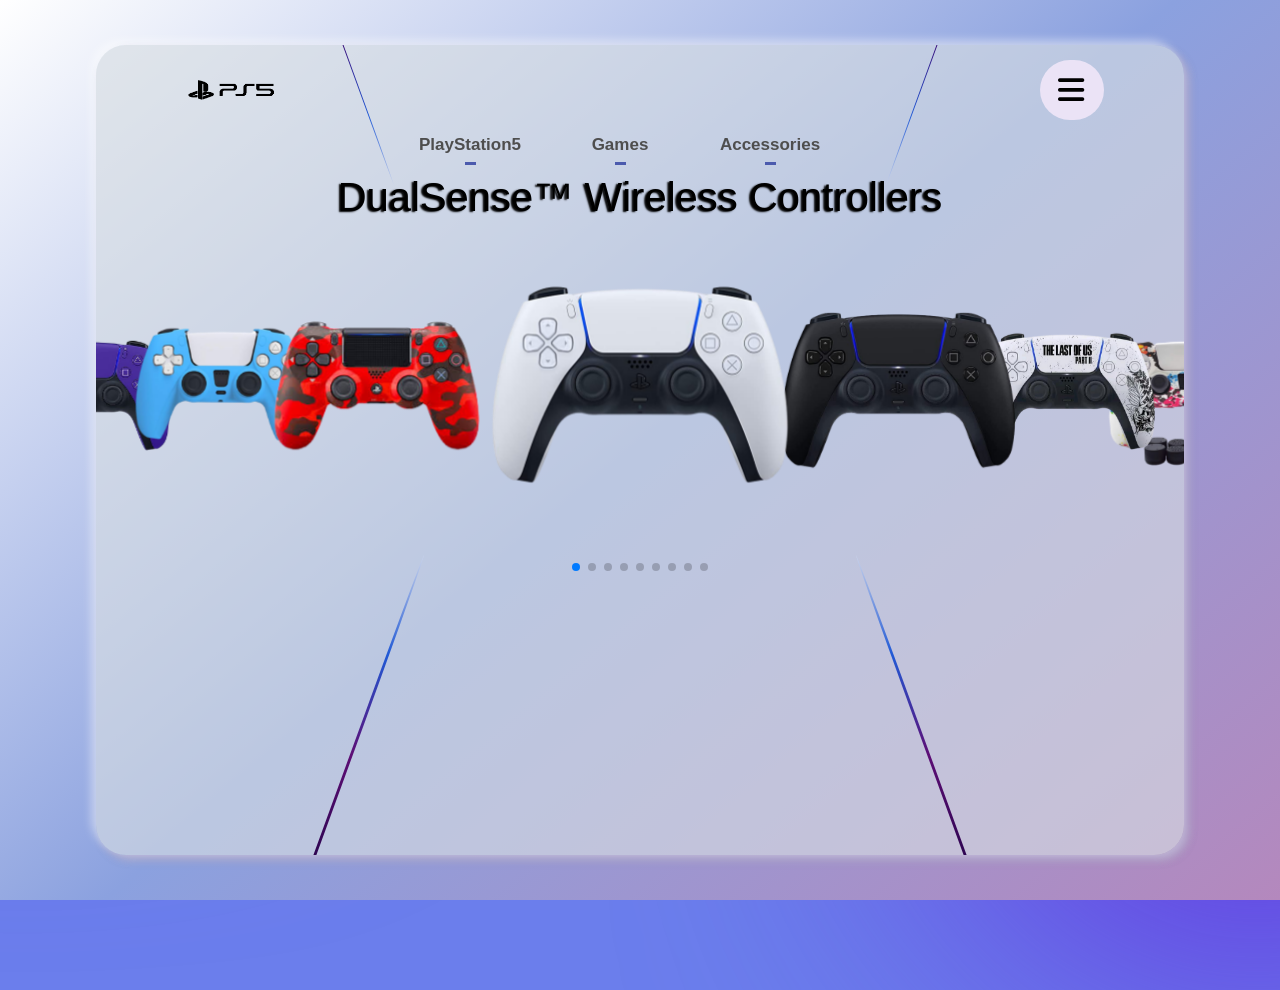
<file: Shop.html>
<!DOCTYPE html>
<html lang="en">
<head>
    <meta charset="UTF-8">
    <meta http-equiv="X-UA-Compatible" content="IE=edge">
    <meta name="viewport" content="width=device-width, initial-scale=1.0">
    <link rel="stylesheet"
    href="https://cdn.jsdelivr.net/npm/swiper@8/swiper-bundle.min.css"/>
    <link rel="stylesheet" href="https://cdnjs.cloudflare.com/ajax/libs/font-awesome/6.2.0/css/all.min.css">
    <link rel="stylesheet" href="Shop-style.css">
    <title>PlayStation 5</title>
</head>
<body>
    
    <section>
        <div class="container">
            <!-- nav -->
            <nav>
                <img src="images/logo-removebg-preview.png" alt="">
                <div class="links" id="icon">
                    <i class="fa-sharp fa-solid fa-bars" onclick="opennav()"></i>
                    <span class="spa1"><a href="Shop.html" target="_blank">PlayStation 5</a></span>
                    <span class="spa2"><a href="#">PlayStation 4</a></span>
                    <span class="spa3"><a href="video/Xbox/index.html" target="_blank">Xbox</a></span>
                    <span class="spa4"><a href="#">PlayStation 3</a></span>
                    <i class="fa-sharp fa-solid fa-right-from-bracket" id="icls" onclick="xclosenav()"></i>
                </div>
            </nav>
            <!-- end nav -->
            <!-- content -->
            <div class="content">
                <div class="links">
                    <div> <a href="">PlayStation5</a></div>
                    <div> <a href="">Games</a> </div>
                    <div> <a href="">Accessories</a> </div>
                </div>
                <h1>DualSense&#8482; Wireless Controllers</h1>
                <div class="slid">
                    <!-- Swiper -->
                    <div class="swiper mySwiper">
                        <div class="swiper-wrapper">
                            <div onclick="opp()" class="swiper-slide">
                                <img src="images/1.png" />
                            </div>
                            <div  onclick="opp2()" class="swiper-slide">
                                <img src="images/2.png" />
                            </div>
                            <div  onclick="opp3()" class="swiper-slide">
                                <img src="images/3.png" />
                            </div>
                            <div  onclick="opp4()" class="swiper-slide">
                                <img src="images/4.png" />
                            </div>
                            <div  onclick="opp5()" class="swiper-slide">
                                <img src="images/5.png" />
                            </div>
                            <div  onclick="opp6()" class="swiper-slide">
                                <img src="images/6.png" />
                            </div>
                            <div  onclick="opp7()" class="swiper-slide">
                                <img src="images/7.png" />
                            </div>
                            <div  onclick="opp8()" class="swiper-slide">
                                <img src="images/8.png" />
                            </div>
                            <div  onclick="opp9()" class="swiper-slide">
                                <img src="images/images__1_-removebg-preview.png" />
                            </div>
                        </div>
                        <div class="swiper-pagination"></div> 
                    </div> 
                </div>
                <div id="di1" class="ditl ditl1">
                    <div class="img">
                        <img  src="images/1.png" alt="">
                    </div>
                        <div class="text">
                            <div class="a-i">
                                <a href=""><i onclick="close()" class="fa-sharp fa-solid fa-arrow-right-from-bracket"></i></a> 
                            </div>
                            <h3>Cyberpunk DualSense&#8482;</h3>
                            <h4>Wireless Controller</h4>
                            <span>$100</span>
                            <p>Lorem ipsum dolor sit amet consectetur adipisicing elit. Officia harum ratione, quia quo, accusamus<br> ducimus,
                                mollitia laborum alias veritatis obcaecati necessitatibus aliquid ipsam maxime <br>a rerum dignissimos hic blanditiis commodi?
                            </p>
                            <button>Add To Cart</button>
                        </div>
                    
                </div>
                <div id="di2" class="ditl ditl2">
                    <div class="img">
                        <img onclick="opne()" src="images/2.png" alt="">
                    </div>
                        <div class="text">
                            <div class="a-i">
                                <a href=""><i onclick="close()" class="fa-sharp fa-solid fa-arrow-right-from-bracket"></i></a> 
                            </div>
                            <h3>Cyberpunk DualSense&#8482;</h3>
                            <h4>Wireless Controller</h4>
                            <span>$105</span>
                            <p>Lorem ipsum dolor sit amet consectetur adipisicing elit. Officia harum ratione, quia quo, accusamus<br> ducimus,
                                mollitia laborum alias veritatis obcaecati necessitatibus aliquid ipsam maxime <br>a rerum dignissimos hic blanditiis commodi?
                            </p>
                            <button>Add To Cart</button>
                        </div>
                    
                </div>
                <div id="di3" class="ditl ditl3">
                    <div class="img">
                        <img onclick="opne()" src="images/3.png" alt="">
                    </div>
                        <div class="text">
                            <div class="a-i">
                                <a href=""><i onclick="close()" class="fa-sharp fa-solid fa-arrow-right-from-bracket"></i></a> 
                            </div>
                            <h3>Cyberpunk DualSense&#8482;</h3>
                            <h4>Wireless Controller</h4>
                            <span>$90</span>
                            <p>Lorem ipsum dolor sit amet consectetur adipisicing elit. Officia harum ratione, quia quo, accusamus<br> ducimus,
                                mollitia laborum alias veritatis obcaecati necessitatibus aliquid ipsam maxime <br>a rerum dignissimos hic blanditiis commodi?
                            </p>
                            <button>Add To Cart</button>
                        </div>
                    
                </div>
                <div id="di4" class="ditl ditl4">
                    <div class="img">
                        <img onclick="opne()" src="images/4.png" alt="">
                    </div>
                        <div class="text">
                            <div class="a-i">
                                <a href=""><i onclick="close()" class="fa-sharp fa-solid fa-arrow-right-from-bracket"></i></a> 
                            </div>
                            <h3>Cyberpunk DualSense&#8482;</h3>
                            <h4>Wireless Controller</h4>
                            <span>$99.9</span>
                            <p>Lorem ipsum dolor sit amet consectetur adipisicing elit. Officia harum ratione, quia quo, accusamus<br> ducimus,
                                mollitia laborum alias veritatis obcaecati necessitatibus aliquid ipsam maxime <br>a rerum dignissimos hic blanditiis commodi?
                            </p>
                            <button>Add To Cart</button>
                        </div>
                    
                </div>
                <div id="di5" class="ditl ditl5">
                    <div class="img">
                        <img onclick="opne()" src="images/5.png" alt="">
                    </div>
                        <div class="text">
                            <div class="a-i">
                                <a href=""><i onclick="close()" class="fa-sharp fa-solid fa-arrow-right-from-bracket"></i></a> 
                            </div>
                            <h3>Cyberpunk DualSense&#8482;</h3>
                            <h4>Wireless Controller</h4>
                            <span>$78</span>
                            <p>Lorem ipsum dolor sit amet consectetur adipisicing elit. Officia harum ratione, quia quo, accusamus<br> ducimus,
                                mollitia laborum alias veritatis obcaecati necessitatibus aliquid ipsam maxime <br>a rerum dignissimos hic blanditiis commodi?
                            </p>
                            <button>Add To Cart</button>
                        </div>
                    
                </div>
                <div id="di6" class="ditl ditl6">
                    <div class="img">
                        <img onclick="opne()" src="images/6.png" alt="">
                    </div>
                        <div class="text">
                            <div class="a-i">
                                <a href=""><i onclick="close()" class="fa-sharp fa-solid fa-arrow-right-from-bracket"></i></a> 
                            </div>
                            <h3>Cyberpunk DualSense&#8482;</h3>
                            <h4>Wireless Controller</h4>
                            <span>$85</span>
                            <p>Lorem ipsum dolor sit amet consectetur adipisicing elit. Officia harum ratione, quia quo, accusamus<br> ducimus,
                                mollitia laborum alias veritatis obcaecati necessitatibus aliquid ipsam maxime <br>a rerum dignissimos hic blanditiis commodi?
                            </p>
                            <button>Add To Cart</button>
                        </div>
                    
                </div>
                <div id="di7" class="ditl ditl7">
                    <div class="img">
                        <img onclick="opne()" src="images/7.png" alt="">
                    </div>
                        <div class="text">
                            <div class="a-i">
                                <a href=""><i onclick="close()" class="fa-sharp fa-solid fa-arrow-right-from-bracket"></i></a> 
                            </div>
                            <h3>Cyberpunk DualSense&#8482;</h3>
                            <h4>Wireless Controller</h4>
                            <span>$102</span>
                            <p>Lorem ipsum dolor sit amet consectetur adipisicing elit. Officia harum ratione, quia quo, accusamus<br> ducimus,
                                mollitia laborum alias veritatis obcaecati necessitatibus aliquid ipsam maxime <br>a rerum dignissimos hic blanditiis commodi?
                            </p>
                            <button>Add To Cart</button>
                        </div>
                    
                </div>
                <div id="di8" class="ditl ditl8">
                    <div class="img">
                        <img onclick="opne()" src="images/8.png" alt="">
                    </div>
                        <div class="text">
                            <div class="a-i">
                                <a href=""><i onclick="close()" class="fa-sharp fa-solid fa-arrow-right-from-bracket"></i></a> 
                            </div>
                            <h3>Cyberpunk DualSense&#8482;</h3>
                            <h4>Wireless Controller</h4>
                            <span>$80</span>
                            <p>Lorem ipsum dolor sit amet consectetur adipisicing elit. Officia harum ratione, quia quo, accusamus<br> ducimus,
                                mollitia laborum alias veritatis obcaecati necessitatibus aliquid ipsam maxime <br>a rerum dignissimos hic blanditiis commodi?
                            </p>
                            <button>Add To Cart</button>
                        </div>
                    
                </div>
                <div id="di9" class="ditl ditl9">
                    <div class="img" onclick="opne()">
                        <img src="images/images__1_-removebg-preview.png" alt="">
                    </div>
                        <div class="text">
                            <div class="a-i">
                                <a href=""><i onclick="close()" class="fa-sharp fa-solid fa-arrow-right-from-bracket"></i></a> 
                            </div>
                            <h3>Cyberpunk DualSense&#8482;</h3>
                            <h4>Wireless Controller</h4>
                            <span>$89</span>
                            <p>Lorem ipsum dolor sit amet consectetur adipisicing elit. Officia harum ratione, quia quo, accusamus<br> ducimus,
                                mollitia laborum alias veritatis obcaecati necessitatibus aliquid ipsam maxime <br>a rerum dignissimos hic blanditiis commodi?
                            </p>
                            <button>Add To Cart</button>
                        </div>
                    
                </div>
            </div>
            <!-- end content -->
        </div>
    </section>




<script src="https://cdn.jsdelivr.net/npm/swiper@8/swiper-bundle.min.js"></script>
    <script>
        var swiper = new Swiper(".mySwiper", {
        effect: "coverflow",
        grabCursor: true,
        centeredSlides: true,
        slidesPerView: "auto",
        coverflowEffect: {
            rotate: 0,
            stretch: 0,
            depth: 320,
            modifier: 1,
            slideShadows: false,
        },
        loop: true,
        autoplay: {
            delay: 3500,
            disableonInteraction: false,
        },
        pagination: {
            el: ".swiper-pagination",
        },
        });

/////////////////////////////////////////////////////////////////////
        
        function opp() {
            document.getElementById("di1").style.width = "100%";
        }
        function close() {
            document.getElementById("di1").style.width = "0%";
        
        }    
        /////////
        function opp2() {
            document.getElementById("di2").style.width = "100%";
        }
        function close() {
            document.getElementById("di2").style.width = "0%";
        
        }    
        //////////
        function opp3() {
            document.getElementById("di3").style.width = "100%";
        }
        function close() {
            document.getElementById("di3").style.width = "0%";
        
        }   
        /////////
        function opp4() {
            document.getElementById("di4").style.width = "100%";
        }
        function close() {
            document.getElementById("di4").style.width = "0%";
        
        }   
        /////////
        function opp5() {
            document.getElementById("di5").style.width = "100%";
        }
        function close() {
            document.getElementById("di5").style.width = "0%";
        
        }
        ///////// 
        function opp6() {
            document.getElementById("di6").style.width = "100%";
        }
        function close() {
            document.getElementById("di6").style.width = "0%";
        
        }
        //////////   
        function opp7() {
            document.getElementById("di7").style.width = "100%";
        }
        function close() {
            document.getElementById("di7").style.width = "0%";
        
        }  
        //////////  
        function opp8() {
            document.getElementById("di8").style.width = "100%";
        }
        function close() {
            document.getElementById("di8").style.width = "0%";
        
        }  
        ////// /// 
        function opp9() {
            document.getElementById("di9").style.width = "100%";
        }
        function close() {
            document.getElementById("di9").style.width = "0%";
        
        }    
////////////////////////////////////////////////////////////////////

        function opennav() {
            document.getElementById("icon").style.width = ("650px");
        }
        function xclosenav(){
            document.getElementById("icon").style.width = ("65px");
        }
    </script> 
</body>
</html>
</file>
<file: Shop-style.css>
*{
    margin: 0;
    padding: 0;
    box-sizing: border-box;
    font-family: sans-serif;
}

body{
    width: 100%;
    height: 100vh;
    background-color: #6B7EEC;
    background-size: cover;
    background-repeat: no-repeat;
    font-family: Helvetica Neue, Helvetica, Arial, sans-serif;
    font-size: 14px;
    color: #000;
    display: flex;
    justify-content: center;
    align-items: center;
    position: relative;
    overflow: hidden;
    
}

body::after{
    content: "";
    width: 619px;
    height: 619px;
    background: #6131df;
    position: absolute;
    right: -287px;
    bottom: -90px;
    border-radius: 50%;
    transition: .5s;
    transform: translateX(-0%);
    filter: blur(140px);
    z-index: -1;
}
body::before{
    content: "";
    width: 619px;
    height: 619px;
    background: #6131df;
    position: absolute;
    left: -287px;
    top: 0px;
    border-radius: 50%;
    transition: .5s;
    transform: translateX(-0%);
    filter: blur(140px);
    z-index: -1;
} 

.swiper {
    width: 100%;
    padding-top: 50px;
    padding-bottom: 50px;
}

.swiper-slide {
    background-position: center;
    background-size: cover;
    width: 300px;
    margin: 0 15px 0;
}

.swiper-slide img{
    width: 100%;
}

section{
    width: 100%;
    height: 100vh;
    /* background-image: url(images/2263389.svg);
    background-color: rgba(0, 0, 0, 0.4);
    background-size: cover;
    background-repeat: no-repeat;  */
    background-image: linear-gradient(140deg, #fff, rgb(139, 161, 223), rgb(180, 136, 189));
    font-family: Helvetica Neue, Helvetica, Arial, sans-serif;
    font-size: 14px;
    color: #000;
    display: flex;
    justify-content: center;
    align-items: center;
    position: relative;
    overflow: hidden;
    /* overflow: hidden; */
}

section .container{
    width: 85%;
    height: 90%;
    margin: auto;
    display: flex;
    flex-direction: column;
    position: relative;
    border-radius: 30px;
    box-shadow: -5px -5px 9px rgba(255,255,255,0.45), 5px 5px 9px #c9c0e0c2, 
    5px 5px 9px rgba(94,104,121,0.3);
    /* background-color: #7aa0ebda; */
    /* background-color: #ADBCE8; */
    /* background-image: linear-gradient(150deg, rgb(238, 232, 232), rgba(180, 136, 189, 0.418)); */
    background-color: #d7dee2a1;
}

section .container::after{
    content: "";
    position: absolute;
    width: 1.3px;
    height: 140px;
    background-image: linear-gradient( rgb(54, 12, 122),#2159D5, #c9d3eb);
    transform: skew(20deg);
    top: 0;
    left: 25%;
    border-bottom-left-radius: 50%;
    border-bottom-right-radius: 50%;
}
section .container::before{
    content: "";
    position: absolute;
    width: 1.3px;
    height: 140px;
    background-image: linear-gradient( rgb(54, 12, 122),#2159D5, #c9d3eb);
    transform: skew(-20deg);
    top: 0;
    right: 25%;
    border-bottom-left-radius: 50%;
    border-bottom-right-radius: 50%;
}


.content::before{
    content: "";
    position: absolute;
    width: 2.8px;
    height: 300px;
    background-image: linear-gradient(#c9d3eb, #2159D5, #5d0e75, #2f0552);
    transform: skew(-20deg);
    bottom: 0;
    left: 25%;
    border-top-left-radius: 70%;
    border-top-right-radius: 70%;
}
.content::after{
    content: "";
    position: absolute;
    width: 2.8px;
    height: 300px;
    background-image: linear-gradient(#c9d3eb, #2159D5, #5d0e75, #2f0552);
    transform: skew(20deg);
    bottom: 0;
    right: 25%;
    border-top-left-radius: 70%;
    border-top-right-radius: 70%;
}

/* nav */
section nav{
    width: 100%;
    height: 90px;
    display: flex;
    justify-content: space-between;
    align-items: center;
    padding: 0 40px;
    position: relative;
}

section nav img{
    width: 190px;
}

section nav .links{
    width: 64px;
    height: 60px;
    background-color: rgba(255, 240, 255, 0.702);
    position: relative;
    right: 40px;
    display: flex;
    flex-direction: row-reverse;
    justify-content: space-between;
    align-items: center;
    overflow: hidden;
    transition: all .8s;
    padding: 5px 20px 5px 30px;
    border-radius: 50px;
}

section nav .links i:first-child{
    font-size: 30px;
    margin-left: 20px; 
    cursor: pointer;
}

#icls{
    font-size: 21px;
    color: #000;
    transition: all .3s;
}

#icls:hover{
    transform: translatex(5px);
    cursor: pointer;
}

section nav .links a{
    text-decoration: none;
    color: rgb(78, 78, 78);
    font-weight: bold;
    transition: all .3s;
    position: absolute;
    z-index: 1;
    transition: all .5s;
}

section  nav .links span{
    position: relative;
    width: 120px;
    text-align: center;
    height: 22px;
    display: flex;
    align-items: center;
    justify-content: center;
    transition: all 1.5s;
    padding: 15px 0 ;
    border: 1px solid rgb(113, 86, 156);
    overflow: hidden;
}

section  nav .links span:hover a{
    color: #fff;
}

section  nav .links .spa1::after{
    content: "";
    position: absolute;
    width: 100%;
    height: 105%;
    /* background-color: #C69BF8; */
    top: -2px;
    right: 120px;
    transition: all  1s;
}
section nav .links .spa3::after{
    content: "";
    position: absolute;
    width: 100%;
    height: 105%;
    /* background-color: #C69BF8; */
    top: -2px;
    right: 120px;
    transition: all  1s;
}
section nav .links .spa4::before{
    content: "";
    position: absolute;
    width: 100%;
    height: 102%;
    top: -2px;
    left: 120px;
    transition: all  1s;
}
section  nav .links .spa2::before{
    content: "";
    position: absolute;
    width: 100%;
    height: 102%;
    bottom: 0;
    left: 120px;
    transition: all .5s;
} 

section  nav .links span:hover::after{
    right: 0;
    /* background-image: linear-gradient(to left, #d48cf8, #8796e9); */
    background-color: #8796e9;
}

section  nav .links span:hover::before{
    left: 0;
    /* background-image: linear-gradient(to left, #d48cf8, #8796e9); */
    background-color: #8796e9;
}

/* end nav */
.content{
    width: 100%;
    height: calc(100% - 90px);
    display: flex;
    flex-direction: column;
    position: relative;
    overflow: hidden;
}

.content .links{
    width: 100%;
    height: 25px;
    display: flex;
    flex-direction: row;
    justify-content: center;
    position: relative;
}
.content .links div{
    margin-right: 40px;
    width: 110px;
    height: 30px;
    position: relative;
    overflow: hidden;
    text-align: center;
    
}

.content .links div a{
    font-size: 17px;
    font-weight: bold;
    text-decoration: none;
    color: rgb(78, 78, 78);
    
}

.links div::after{
    content: "";
    width: 10%;
    height: 3px;
    position: absolute;
    bottom: 0;
    left: 50px;
    background-color: #4b5aad;
    transition: all .5s;
}

.links div:hover::after{
    width: 100%;
    left: 0;
}


.content h1{
    text-align: center;
    margin: 15px 0;
    font-size: 40px;
    font-weight: 300;
    text-shadow: -2px 1px 1.8px;
    z-index: 2;
}

.content .ditl{
    width: 0;
    height: 100%;
    background-color: #c4cbda;
    position: absolute;
    z-index: 3;
    display: flex;
    justify-content: space-between;
    overflow: hidden;
    border-radius: 30px;
    border-top-left-radius: 0;
    transition: all .3s;
    border-top: 3.5px solid #573c9c1a;
}

.content .ditl .img img{
    width: 800px;
    position: absolute;
    left: -250px;

}

.a-i{
    width: 560px;
    display: flex;
    justify-content: flex-end;
    margin: 20px;
}

.a-i i{
    font-size: 35px;
    transition: all .3s;
    cursor: pointer;
    color: rgba(60, 68, 136, 0.747);
    
}

.a-i i:hover{
    width: 39px;
    transform: translate(10px);
    color: #1d207c;
}

.content .ditl .text h3{
    font-size: 40px;
    color: rgb(27, 27, 27);
    margin: 20px 0;
    font-weight: 500;
    text-shadow: -2px 1px 1.8px;
}

.content .ditl .text h4{
    font-size: 35px;
    font-weight: 100;
    margin: 5px 0 15px;
    color: rgb(46, 45, 45);
    text-shadow: -2px 1px 1.8px;
}

.content .ditl .text span{
    font-size: 69px;
    font-weight: bolder;
    text-shadow: -3px 2.9px 1.8px rgb(12, 12, 12);
}

.content .ditl .text p{
    margin: 15px 0 20px 0;
    font-size: 15px;
}

.content .ditl .text button{
    width: 150px;
    height: 38px;
    font-weight: bold;
    color: #000;
    border: 2px solid #ffffff85;
    background-color: rgb(188, 157, 245);
    cursor: pointer;
    transition: all .3s;
    border-radius: 30px;
    
}

.content .ditl .text button:hover{
    box-shadow: -5px 2px 8px #7d7fa09a;
    
}

/***************************************************/
</file>
